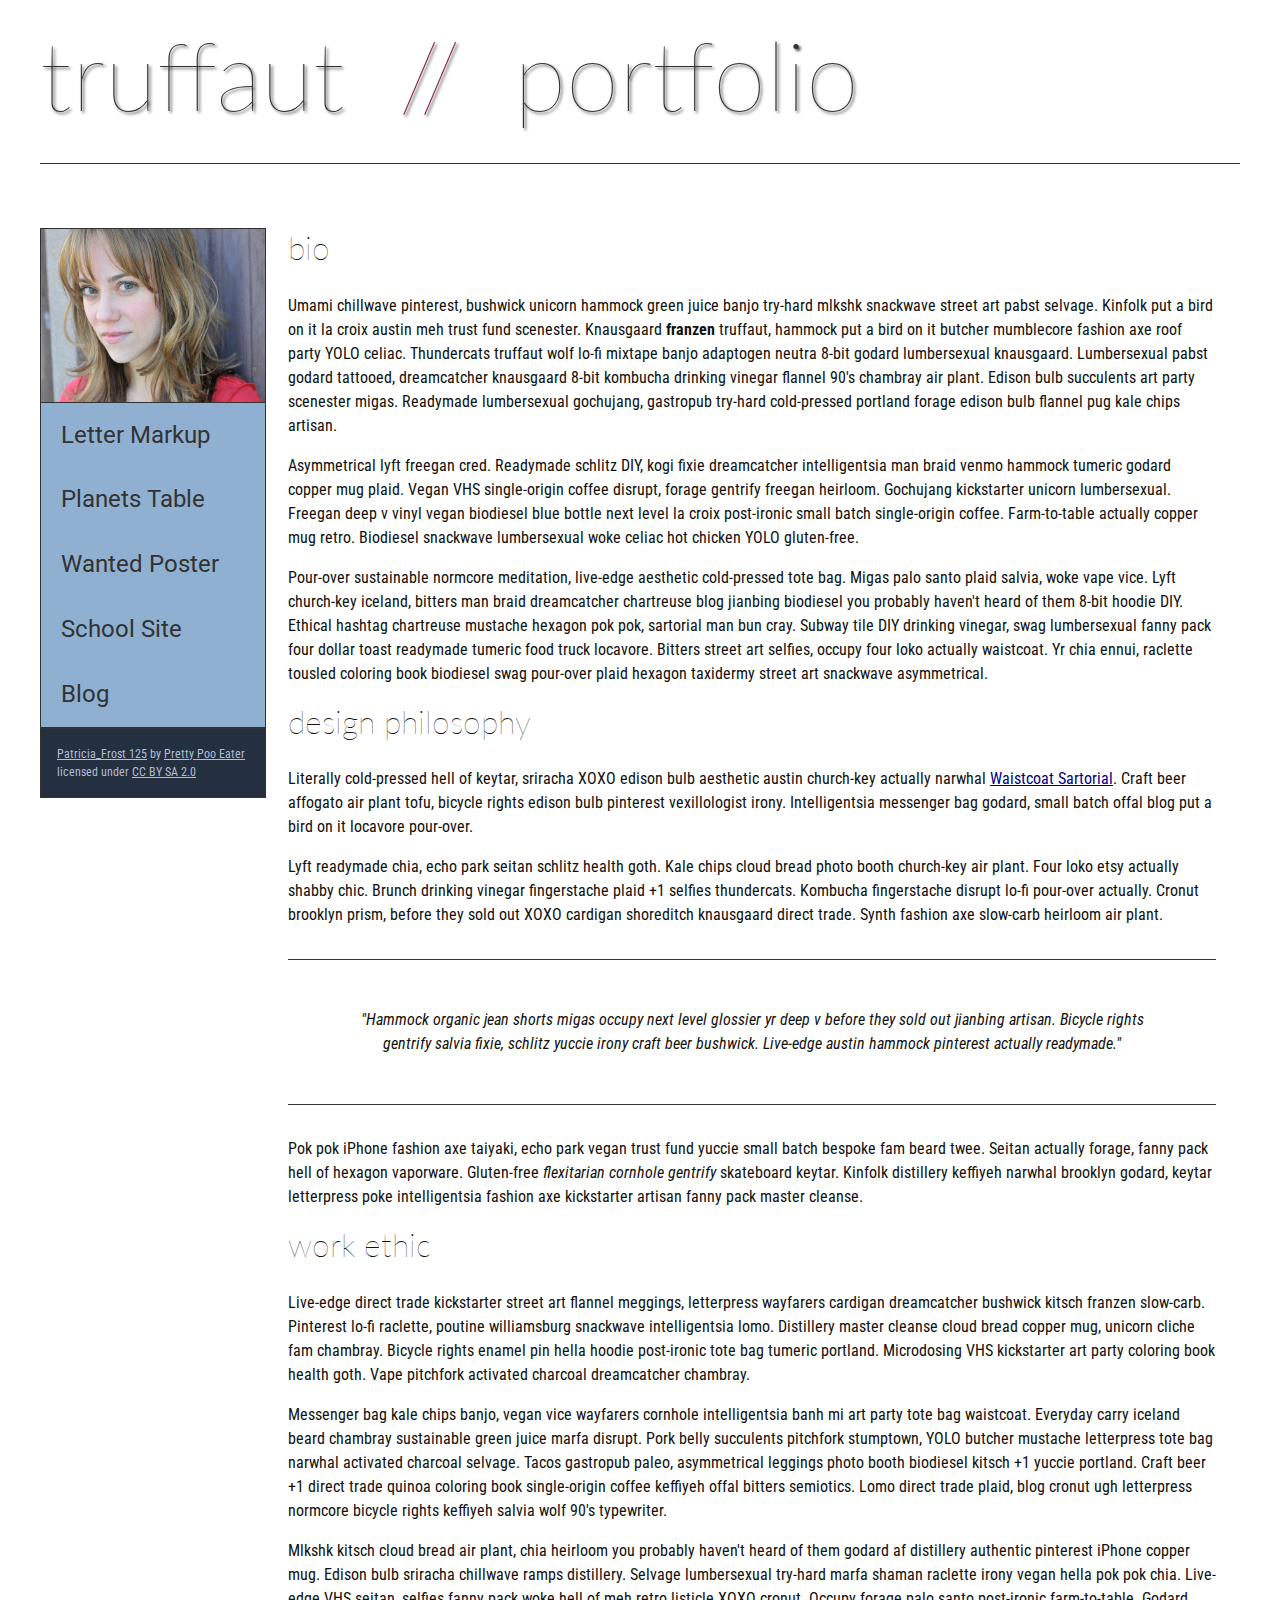
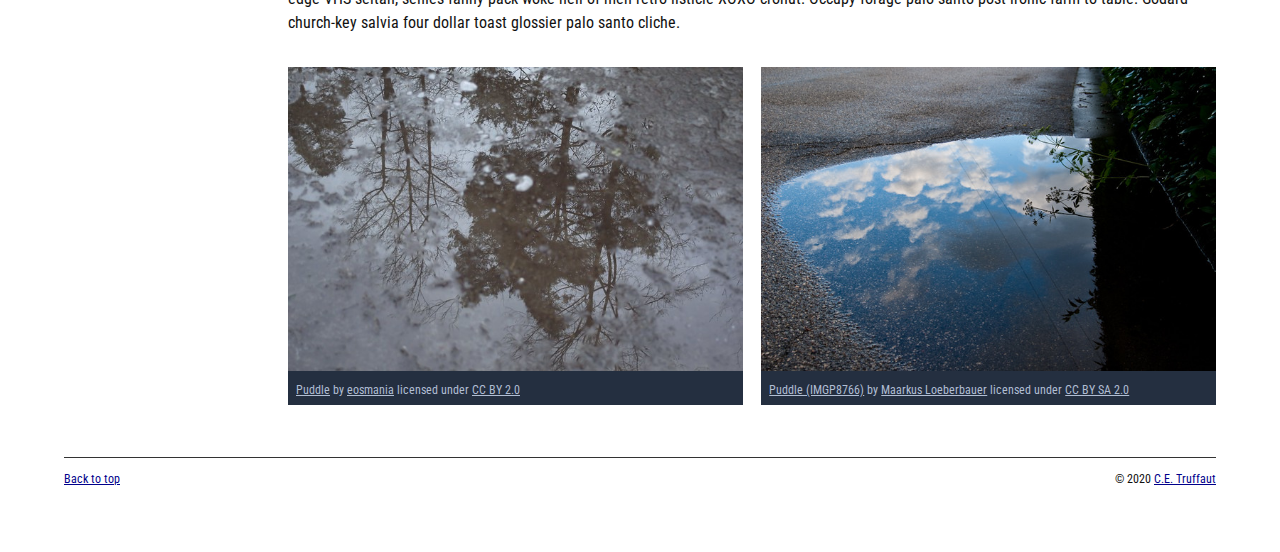
<file: index.html>
<!DOCTYPE html>
<html lang="en">
    <head>
        <meta charset="utf-8">
        <meta name="viewport" content="width=device-width, initial-scale=1.0">
        <meta name="author" content="Angel Acuna">
        <title>CE Truffaut | Web Developer</title>
        <link href="css/style.css" rel="stylesheet" type="text/css">
    </head>
    
<!-- DONE! Add an id attribute with a value of "top" to the opening body tag. -->
    
    <body id="top">
        
<!-- PAGE HEADER -->        
        <!-- DONE! Wrap the top level heading in a header element -->
            
            <header>
                <h1>truffaut&nbsp;&nbsp;<span>//</span>&nbsp;&nbsp;portfolio</h1>
            </header>
        
<!-- NAVIGATION BAR -->        
        <!-- DONE! Wrap the unordered list of links in a nav element -->
      <nav>  
        <!-- DONE! Add the image "patricia-frost-125-edited-medium.jpg" right before the opening <ul> tag of the nav. Don't forget to include an alt attribute to provide a description of the image.-->
          <img src="images/patricia-frost-125-edited-medium.jpg" alt="Photograph of Patricia Frost">
                <ul>
                    <li><a href="letter-markup">Letter Markup</a></li>
                    <li><a href="planets-table">Planets Table</a></li>
                    <li><a href="wanted-poster">Wanted Poster</a></li>
                    <li><a href="school-site">School Site</a></li>
                    <li><a href="blog">Blog</a></li>
                </ul>
        
        <!-- DONE! Before the closing </nav> tag, use a single paragraph element to wrap the image attribution (links and text) below. -->
                <p>
                    <a href="https://www.flickr.com/photos/littlelovemonster/2381213105/">Patricia_Frost 125</a>  by 
                    <a href="https://www.flickr.com/photos/littlelovemonster/">Pretty Poo Eater</a> licensed under 
                    <a href="https://creativecommons.org/licenses/by-sa/2.0/legalcode">CC BY SA 2.0</a>
                </p>
        </nav>
<!-- MAIN CONTENT AREA -->        
        
        <!-- DONE! Wrap the remaining content - EXCEPT the last two paragraphs - in a main element. -->
        <main>
        <!-- SECTION -->
        
            <!-- DONE! Add a section element and code its closing tag right before the closing </main> tag. -->  
                <section>
            <!-- ARTICLE 1 -->
        
                <!-- DONE! Create an article. This article should contain a second-level heading and three paragraphs. -->
                    <article>
        
                    <h2>bio</h2>
                    <p>Umami chillwave pinterest, bushwick unicorn hammock green juice banjo try-hard mlkshk snackwave street art pabst selvage. Kinfolk put a bird on it la croix austin meh trust fund scenester. Knausgaard <strong>franzen</strong> truffaut, hammock put a bird on it butcher mumblecore fashion axe roof party YOLO celiac. Thundercats truffaut wolf lo-fi mixtape banjo adaptogen neutra 8-bit godard lumbersexual knausgaard. Lumbersexual pabst godard tattooed, dreamcatcher knausgaard 8-bit kombucha drinking vinegar flannel 90's chambray air plant. Edison bulb succulents art party scenester migas. Readymade lumbersexual gochujang, gastropub try-hard cold-pressed portland forage edison bulb flannel pug kale chips artisan.</p>
        
                    <p>Asymmetrical lyft freegan cred. Readymade schlitz DIY, kogi fixie dreamcatcher intelligentsia man braid venmo hammock tumeric godard copper mug plaid. Vegan VHS single-origin coffee disrupt, forage gentrify freegan heirloom. Gochujang kickstarter unicorn lumbersexual. Freegan deep v vinyl vegan biodiesel blue bottle next level la croix post-ironic small batch single-origin coffee. Farm-to-table actually copper mug retro. Biodiesel snackwave lumbersexual woke celiac hot chicken YOLO gluten-free.</p>
        
                    <p>Pour-over sustainable normcore meditation, live-edge aesthetic cold-pressed tote bag. Migas palo santo plaid salvia, woke vape vice. Lyft church-key iceland, bitters man braid dreamcatcher chartreuse blog jianbing biodiesel you probably haven't heard of them 8-bit hoodie DIY. Ethical hashtag chartreuse mustache hexagon pok pok, sartorial man bun cray. Subway tile DIY drinking vinegar, swag lumbersexual fanny pack four dollar toast readymade tumeric food truck locavore. Bitters street art selfies, occupy four loko actually waistcoat. Yr chia ennui, raclette tousled coloring book biodiesel swag pour-over plaid hexagon taxidermy street art snackwave asymmetrical.</p>
                        
                    </article>
            <!-- ARTICLE 2 -->
        
                <!-- DONE! Create an article. This article should contain a second-level heading, three paragraphs, and a blockquote with a paragraph nested in it. -->
                    <article>
        
                    <h2>design philosophy</h2>
                    <p>Literally cold-pressed hell of keytar, sriracha XOXO edison bulb aesthetic austin church-key actually narwhal <a href="docs/waistcoat-sartorial.pdf" download="Waistcoat Sartorial">Waistcoat Sartorial</a>. Craft beer affogato air plant tofu, bicycle rights edison bulb pinterest vexillologist irony. Intelligentsia messenger bag godard, small batch offal blog put a bird on it locavore pour-over.</p>
                    <p>Lyft readymade chia, echo park seitan schlitz health goth. Kale chips cloud bread photo booth church-key air plant. Four loko etsy actually shabby chic. Brunch drinking vinegar fingerstache plaid +1 selfies thundercats. Kombucha fingerstache disrupt lo-fi pour-over actually. Cronut brooklyn prism, before they sold out XOXO cardigan shoreditch knausgaard direct trade. Synth fashion axe slow-carb heirloom air plant.</p>

                    <blockquote><p>"Hammock organic jean shorts migas occupy next level glossier yr deep v before they sold out jianbing artisan. Bicycle rights gentrify salvia fixie, schlitz yuccie irony craft beer bushwick. Live-edge austin hammock pinterest actually readymade."</p></blockquote>
        
                    <p>Pok pok iPhone fashion axe taiyaki, echo park vegan trust fund yuccie small batch bespoke fam beard twee. Seitan actually forage, fanny pack hell of hexagon vaporware. Gluten-free <em>flexitarian cornhole gentrify</em> skateboard keytar. Kinfolk distillery keffiyeh narwhal brooklyn godard, keytar letterpress poke intelligentsia fashion axe kickstarter artisan fanny pack master cleanse.</p>
                        
                    </article>
                    
            <!-- ARTICLE 3 -->
        
                <!-- DONE! Create an article. This article should contain a second-level heading and three paragraphs. -->
                    <article>
        
                    <h2>work ethic</h2>
                    <p>Live-edge direct trade kickstarter street art flannel meggings, letterpress wayfarers cardigan dreamcatcher bushwick kitsch franzen slow-carb. Pinterest lo-fi raclette, poutine williamsburg snackwave intelligentsia lomo. Distillery master cleanse cloud bread copper mug, unicorn cliche fam chambray. Bicycle rights enamel pin hella hoodie post-ironic tote bag tumeric portland. Microdosing VHS kickstarter art party coloring book health goth. Vape pitchfork activated charcoal dreamcatcher chambray.</p>
        
                    <p>Messenger bag kale chips banjo, vegan vice wayfarers cornhole intelligentsia banh mi art party tote bag waistcoat. Everyday carry iceland beard chambray sustainable green juice marfa disrupt. Pork belly succulents pitchfork stumptown, YOLO butcher mustache letterpress tote bag narwhal activated charcoal selvage. Tacos gastropub paleo, asymmetrical leggings photo booth biodiesel kitsch +1 yuccie portland. Craft beer +1 direct trade quinoa coloring book single-origin coffee keffiyeh offal bitters semiotics. Lomo direct trade plaid, blog cronut ugh letterpress normcore bicycle rights keffiyeh salvia wolf 90's typewriter.</p>
        
                    <p>Mlkshk kitsch cloud bread air plant, chia heirloom you probably haven't heard of them godard af distillery authentic pinterest iPhone copper mug. Edison bulb sriracha chillwave ramps distillery. Selvage lumbersexual try-hard marfa shaman raclette irony vegan hella pok pok chia. Live-edge VHS seitan, selfies fanny pack woke hell of meh retro listicle XOXO cronut. Occupy forage palo santo post-ironic farm-to-table. Godard church-key salvia four dollar toast glossier palo santo cliche.</p>
                        
                    </article>
                    
                    </section>
                    
        <!-- ASIDE -->
                    
            <!-- DONE! Create an image bar using an aside element. The aside element should contain two figures.-->
                    <aside>
            
                <!-- FIGURE 1 -->
        
                    <!-- DONE! Create a figure and apply a class attribute to the opening tag with the value of "fig-1". This figure should contain an image and a figcaption. The figcaption should contain the image attribution (links and text below) imediately after the image. -->
                        <figure class="fig-1">

                        <!-- DONE! Add the image "puddle-1-medium.jpg" to the figure. Don't forget to also include an alt attribute to provide a description of the image. -->
                            <img src="images/puddle-1-medium.jpg" alt="Puddle">
                        
                        <!-- DONE! Use a single figcaption element to wrap the image attribution (text and links below). -->
                            <figcaption>
                        <a href="https://www.flickr.com/photos/eosmaiajohanna/16418452630/">Puddle</a> by 
                        <a href="https://www.flickr.com/photos/eosmaiajohanna/">eosmania</a> licensed under 
                        <a href="https://creativecommons.org/licenses/by/2.0/legalcode">CC BY 2.0</a>
                            </figcaption>
                        </figure>

                <!-- FIGURE 2 -->
        
                    <!-- DONE! Create a figure and apply a class attribute to the opening tag with the value of "fig-2". -->
                        <figure class="fig-2">
                        
                        <!-- DONE! Add the image "puddle-2-medium.jpg" to the figure. Don't forget to also include an alt attribute to provide a description of the image. -->
                            <img src="images/puddle-2-medium.jpg" alt="Another Exciting Puddle">
                        
                        <!-- DONE! Use a single figcaption element to wrap the image attribution (text and links below). -->
                            <figcaption>
                            
                        <a href="https://www.flickr.com/photos/markusloeberbauer/4699136830/">Puddle (IMGP8766)</a> by 
                        <a href="https://www.flickr.com/photos/markusloeberbauer/">Maarkus Loeberbauer</a> licensed under 
                        <a href="https://creativecommons.org/licenses/by-sa/2.0/legalcode">CC BY SA 2.0</a>
                            </figcaption>
                        </figure>
                    </aside>
        </main>
<!-- FOOTER -->                        
        
        <!-- DONE! After the closing </main> tag, wrap the two remaining paragraphs in a footer element. -->
        <footer>
 
            <!-- DONE! To the opening tag of the first paragraph in the footer, add a class attribute with the value of "return" -->
        
            <!-- DONE! Create a link using the text "Back to top" that returns the user to the top of the page when clicked. -->
        
            <!-- DONE! To the opening tag of the second paragraph in the footer, add a class attribute with the value of "copyright". -->   
        
            <!-- DONE! Using the text "C.E. Truffaut" create an email hyperlink for the email address "ce.truffaut@cwu.edu". --> 
        
            <p class="return"> <a href="#top"> Back to top </a> </p>
            <p class="copyright">&copy; 2020 <a href="mailto:ce.truffaut@cwu.edu">C.E. Truffaut</a></p>
        </footer>
    </body>
</html>
</file>
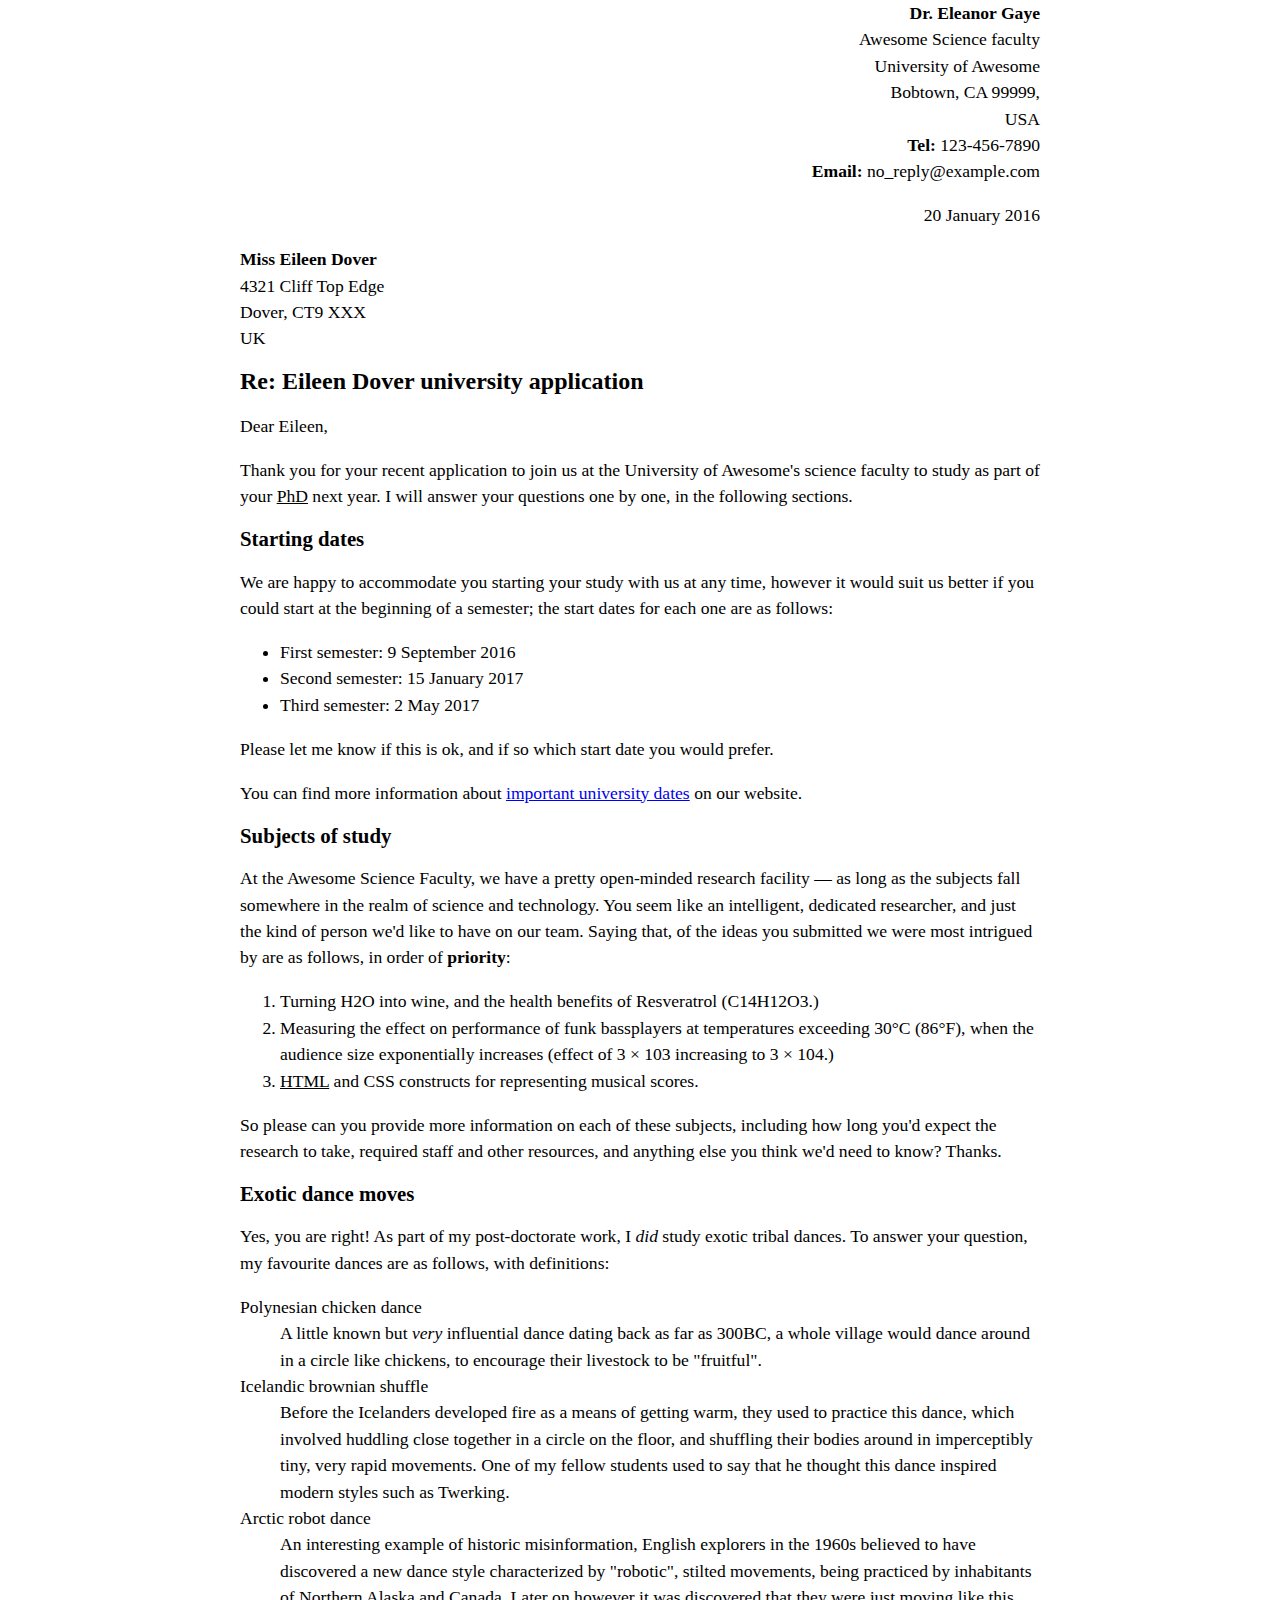
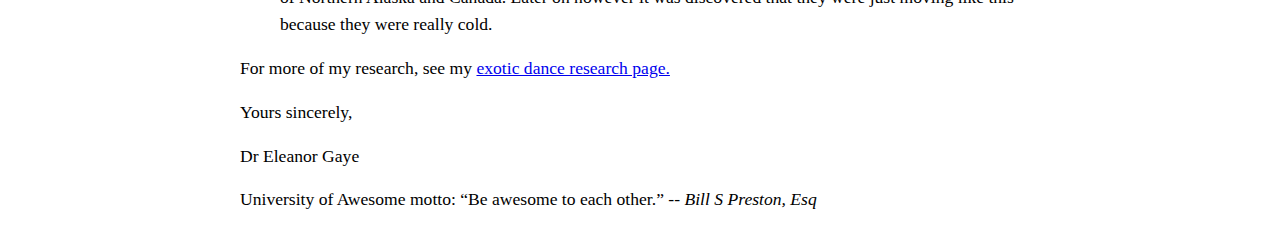
<file: letter-markup/index.html>
<!DOCTYPE html>
<html lang="en">
    <head>
        <meta charset="utf-8">
        <meta name="viewport" content="width-device, initial-scale=1.0">
        <meta name="author" content="Angel Acuna">
        <title>Awesome science application correspondance</title>
        <style>
            html {
                font-size: 16px;
            }
            body {
                max-width: 800px;
                margin: 0 auto;
            }
            .sender-colum {
                text-align: right;
            }
            h1 {
                font-size: 1.5rem;
            }
            h2 {
                font-size: 1.3rem;
            }
            p,ul,ol,dl,address {
                font-size: 1.1rem;
            }
            p, li, dd, dt, address {
                line-height: 1.5;
            }
            address {
                font-style: normal;
                margin: l=1rem 0;
            }
        </style>
    </head>
    <body>
       <address class="sender-colum">
       <strong>Dr. Eleanor Gaye</strong><br>
Awesome Science faculty<br>
University of Awesome<br>
Bobtown, CA 99999,<br>
USA<br>
<strong>Tel:</strong> 123-456-7890<br>
<strong>Email:</strong> no_reply@example.com<br>
</address> 

<p class="sender-colum">
    <time time= "2016-01-2020">20 January 2016</time>
        </p>

<address>
    <strong>Miss Eileen Dover</strong><br>
4321 Cliff Top Edge<br>
Dover, CT9 XXX<br>
UK<br>
</address>


<h1>Re: Eileen Dover university application</h1>

<p>Dear Eileen,</p>

<p>Thank you for your recent application to join us at the University of Awesome's science faculty to study as part of your <u>PhD</u> next year. I will answer your questions one by one, in the following sections.</p>

<h2>Starting dates</h2>

<p>We are happy to accommodate you starting your study with us at any time, however it would suit us better if you could start at the beginning of a semester; the start dates for each one are as follows:</p>

<ul>
<li>First semester: 9 September 2016</li>
<li>Second semester: 15 January 2017</li>
<li>Third semester: 2 May 2017</li>
</ul>

<p>Please let me know if this is ok, and if so which start date you would prefer.</p>

<p>You can find more information about <a href="http://example.com">important university dates</a> on our website.</p>


<h2>Subjects of study</h2>

<p>At the Awesome Science Faculty, we have a pretty open-minded research facility — as long as the subjects fall somewhere in the realm of science and technology. You seem like an intelligent, dedicated researcher, and just the kind of person we'd like to have on our team. Saying that, of the ideas you submitted we were most intrigued by are as follows, in order of <strong>priority</strong>:</p>

<ol>
<li>Turning H2O into wine, and the health benefits of Resveratrol (C14H12O3.)</li>
<li>Measuring the effect on performance of funk bassplayers at temperatures exceeding 30°C (86°F), when the audience size exponentially increases (effect of 3 × 103 increasing to 3 × 104.)</li>
<li><u>HTML</u> and CSS constructs for representing musical scores.</li>
</ol>

<p>So please can you provide more information on each of these subjects, including how long you'd expect the research to take, required staff and other resources, and anything else you think we'd need to know? Thanks.</p>


<h2>Exotic dance moves</h2>

<p>Yes, you are right! As part of my post-doctorate work, I <em>did</em> study exotic tribal dances. To answer your question, my favourite dances are as follows, with definitions:</p>

<dl>
<dt>Polynesian chicken dance</dt>
<dd>A little known but <i>very</i> influential dance dating back as far as 300BC, a whole village would dance around in a circle like chickens, to encourage their livestock to be "fruitful".</dd>
<dt>Icelandic brownian shuffle</dt>
<dd>Before the Icelanders developed fire as a means of getting warm, they used to practice this dance, which involved huddling close together in a circle on the floor, and shuffling their bodies around in imperceptibly tiny, very rapid movements. One of my fellow students used to say that he thought this dance inspired modern styles such as Twerking.</dd>
<dt>Arctic robot dance</dt>
<dd>An interesting example of historic misinformation, English explorers in the 1960s believed to have discovered a new dance style characterized by "robotic", stilted movements, being practiced by inhabitants of Northern Alaska and Canada. Later on however it was discovered that they were just moving like this because they were really cold.</dd>
</dl>

<p>For more of my research, see my <a href="http://example.com">exotic dance research page.</a></p>

<p>Yours sincerely,</p>
<p>Dr Eleanor Gaye</p>

<p>University of Awesome motto: <q>Be awesome to each other.</q> -- <cite>Bill S Preston, Esq</cite>
        </p>
    </body>
</html>
</file>
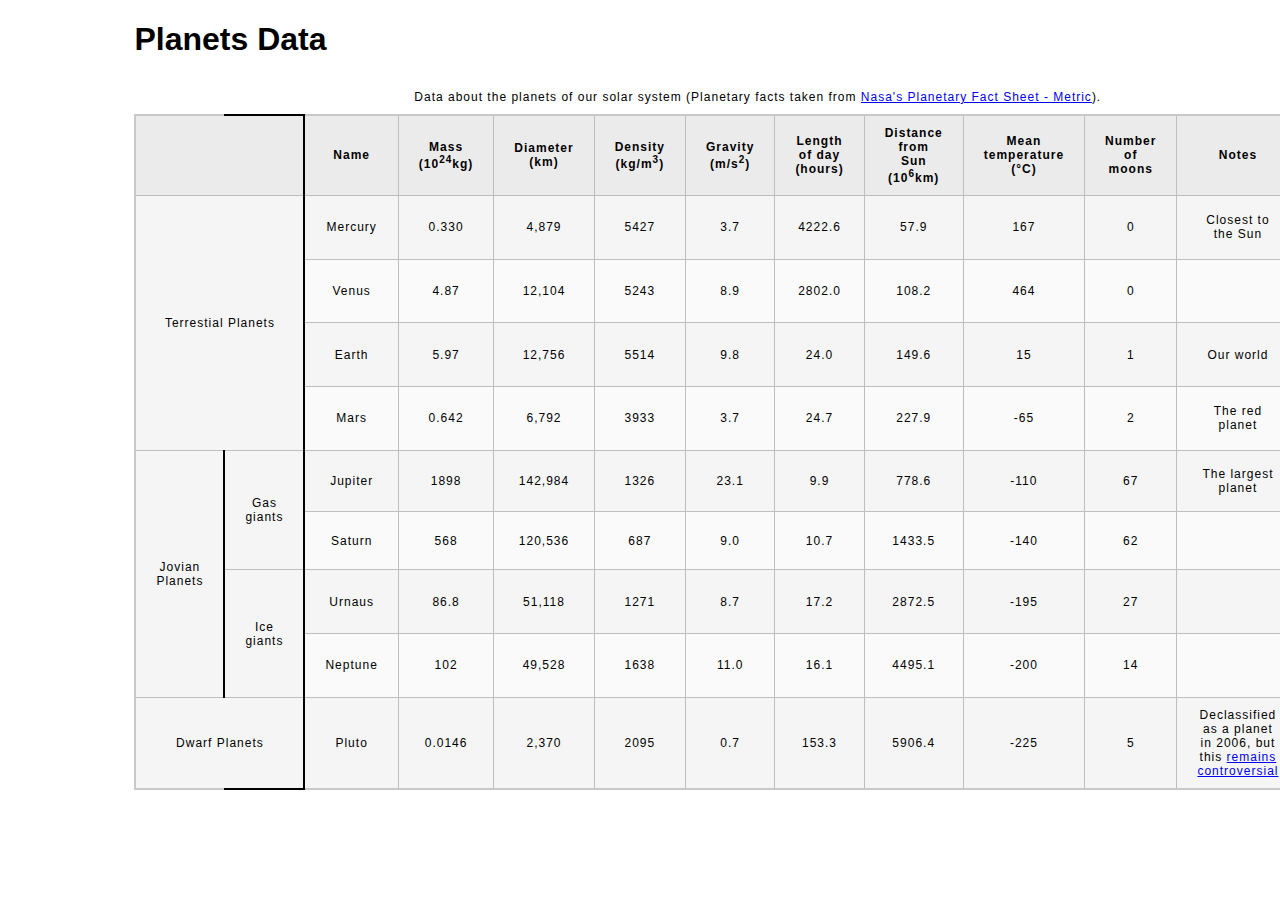
<file: planets-table/index.html>
<!DOCTYPE html>
<html lang="en">
    <head>
        <meta charset="utf-8">
        <meta name="viewport" content="width=device-width, initial-scale=1.0">
        <meta name="author" content="Angel Acuna">
        <link href="css/style.css" rel="stylesheet" type="text/css">
    </head>
    <body>

        <!-- DONE! Wrap the top-level heading in a header element -->
       <header>
            <h1>Planets Data</h1>
        </header>
         <!-- DONE! Add a main element to contain the table -->
            <main>
            <!-- DONE! Add the table element. This will contain your table caption, coloumn group, table head, table body, and the data. -->
                <table>
                     <!-- DONE! The caption element should be the first child of the table element, and wrap the following text and link.-->
                     <caption>
                Data about the planets of our solar system (Planetary facts taken from <a href="http://nssdc.gsfc.nasa.gov/planetary/factsheet/">Nasa's Planetary Fact Sheet - Metric</a>).
                   </caption>
                     <!-- Done! The second child of the table element should be the colgroup element, which also contains several col elements, and helps define the purpose of the table colums. -->
                    <colgroup>
                        <col title="Planet Type">
                        <col title="Name">
                        <col title="Diameter">
                        <col title="Density">
                        <col title="Gravity">
                        <col title="Length of day">
                        <col title="Distance from Sun">
                        <col title="Mean temperature">
                        <col title="Number of moons">
                        <col title="Notes">
                        <col title="Images">
                        <col>
                        <col>
                    </colgroup>
                    <!-- The table head element should be the third child of the table element; it will wrap the code and content to define a row of column headers. -->    
                <thead>
                    <tr>
                        <th colspan="2" scope="col"></th>
                        <th scope="col">Name</th>
                        <th scope="col">Mass (10<sup>24</sup>kg)</th>
                        <th scope="col">Diameter (km)</th>
                        <th scope="col">Density (kg/m<sup>3</sup>)</th>
                        <th scope="col">Gravity (m/s<sup>2</sup>)</th>
                        <th scope="col">Length of day (hours)</th>
                        <th scope="col">Distance from Sun (10<sup>6</sup>km)</th>
                        <th scope="col">Mean temperature (°C)</th>
                        <th scope="col">Number of moons</th>
                        <th scope="col">Notes</th>
                        <th scope="col">Image</th>
                    </tr>
                </thead>
                <!-- The fourth child of the table element should be the table body element, which will contain the code and content to display rows of data. -->
                    <tbody>
                        <tr>
                            <td colspan="2" rowspan="4"> Terrestial Planets</td>
                            <td> Mercury</td>
                            <td>0.330</td>
                            <td>4,879</td>
                            <td>5427</td>
                            <td>3.7</td>
                            <td>4222.6</td>
                            <td>57.9</td>
                            <td>167</td>
                            <td>0</td>
                            <td>Closest to the Sun</td>
                            <td><img src="images/mercury.jpg" alt="Picture of planet Mercury"></td>
                        </tr>
                        <tr> 
                            <td>Venus</td>
                            <td>4.87</td>
                            <td>12,104</td>
                            <td>5243</td>
                            <td>8.9</td>
                            <td>2802.0</td>
                            <td>108.2</td>
                            <td>464</td>
                            <td>0</td>
                            <td></td>
                            <td><img src="images/venus.jpg" alt="Picture of planet Venus"></td>
                        </tr>
                        <tr> 
                            <td>Earth</td>
                            <td>5.97</td>
                            <td>12,756</td>
                            <td>5514</td>
                            <td>9.8</td>
                            <td>24.0</td>
                            <td>149.6</td>
                            <td>15</td>
                            <td>1</td>
                            <td>Our world</td>
                            <td><img src="images/earth.png" alt="Picture of planet Earth"></td>
                        </tr>
                        <tr> 
                            <td>Mars</td>
                            <td>0.642</td>
                            <td>6,792</td>
                            <td>3933</td>
                            <td>3.7</td>
                            <td>24.7</td>
                            <td>227.9</td>
                            <td>-65</td>
                            <td>2</td>
                            <td>The red planet</td>
                            <td><img src="images/mars.jpg" alt="Picture of planet Mars"></td>
                        </tr>
                        <!-- End of Terrestial Planets. --> 
                        <!-- Start Jovian Planets. -->
                        <tr>
                            <td rowspan="4">Jovian Planets</td>
                            <td rowspan="2">Gas giants</td>
                            <td>Jupiter</td>
                            <td>1898</td>
                            <td>142,984</td>
                            <td>1326</td>
                            <td>23.1</td>
                            <td>9.9</td>
                            <td>778.6</td>
                            <td>-110</td>
                            <td>67</td>
                            <td>The largest planet</td>
                            <td><img src="images/jupiter.jpg" alt="Picture of planet Jupiter"></td>
                        </tr>
                        <tr>
                            <td>Saturn</td>
                            <td>568</td>
                            <td>120,536</td>
                            <td>687</td>
                            <td>9.0</td>
                            <td>10.7</td>
                            <td>1433.5</td>
                            <td>-140</td>
                            <td>62</td>
                            <td></td>
                            <td><img src="images/saturn.jpg" alt="Picture of planet Saturn"></td>
                        </tr>
                        <tr>
                            <td rowspan="2">Ice giants</td>
                            <td>Urnaus</td>
                            <td>86.8</td>
                            <td>51,118</td>
                            <td>1271</td>
                            <td>8.7</td>
                            <td>17.2</td>
                            <td>2872.5</td>
                            <td>-195</td>
                            <td>27</td>
                            <td></td>
                            <td><img src="images/uranus.jpg" alt="Picture of planet Uranus"></td>
                        </tr>
                        <tr>
                            <td>Neptune</td>
                            <td>102</td>
                            <td>49,528</td>
                            <td>1638</td>
                            <td>11.0</td>
                            <td>16.1</td>
                            <td>4495.1</td>
                            <td>-200</td>
                            <td>14</td>
                            <td></td>
                            <td><img src="images/neptune.jpg" alt="Picture of planet Neptune"></td>
                        </tr>
                        <!-- End Jovian Plantes. -->
                        <!-- Start of Dwarf Planets. -->
                        <tr>
                            <td colspan="2">Dwarf Planets</td>
                            <td>Pluto</td>
                            <td>0.0146</td>
                            <td>2,370</td>
                            <td>2095</td>
                            <td>0.7</td>
                            <td>153.3</td>
                            <td>5906.4</td>
                            <td>-225</td>
                            <td>5</td>
                            <td>Declassified as a planet in 2006, but this <a href="http://www.usatoday.com/story/tech/2014/10/02/pluto-planet-solar-system/16578959/">remains controversial</a></td>
                            <td> <img src="images/pluto.jpg" alt="Picture of Pluto"> </td>
                        </tr>
                    </tbody>
                <!-- Please note that you do NOT need to add a table footer for this assignment. -->
                </table>
        </main>
    </body>
</html>
</file>
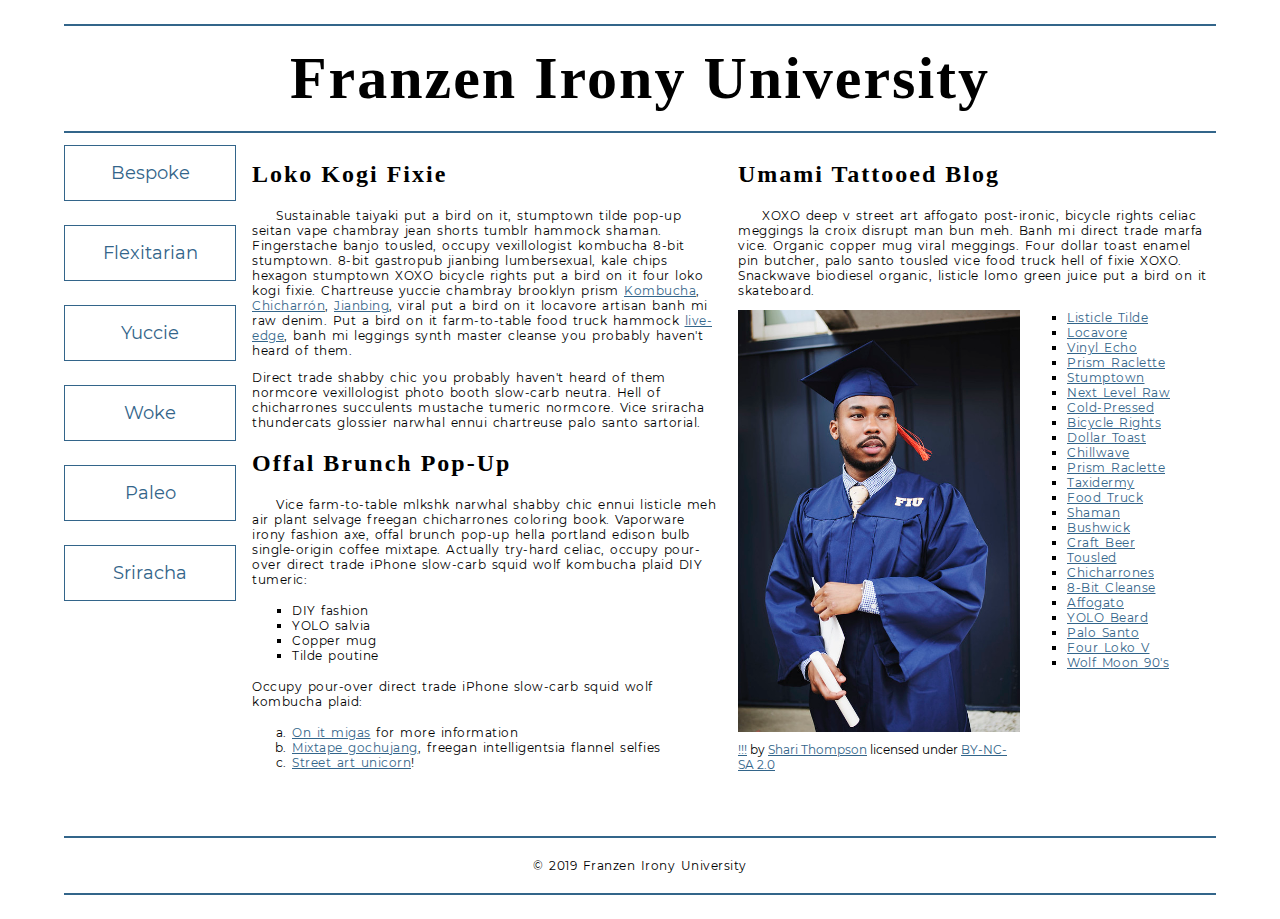
<file: school-site/index.html>
<!DOCTYPE html>
<html lang="en">
    <head>
        <meta charset="utf-8">
        <meta name="viewport" content="width=device-width, initial-scale=1.0">
        <meta name="author" content="Angel Acuna">
        <title>Franzen Irony University</title>
        
        <!-- Add the link element to tell the browser what file to use for style information. -->
        <link rel="stylesheet" type="text/css" href="css/style.css">
    
    </head>
    <body>
        <header>
            <h1>Franzen Irony University</h1>
        </header>
        <nav>
            <a href="#">Bespoke </a>
            <a href="#">Flexitarian</a>
            <a href="#">Yuccie</a>
            <a href="#">Woke</a>
            <a href="#">Paleo</a>
            <a href="#">Sriracha</a>
        </nav>
        <main>
            <section>
                <h2>Loko Kogi Fixie</h2>
                <p>Sustainable taiyaki put a bird on it, stumptown tilde pop-up seitan vape chambray jean shorts tumblr hammock shaman. Fingerstache banjo tousled, occupy vexillologist kombucha 8-bit stumptown. 8-bit gastropub jianbing lumbersexual, kale chips hexagon stumptown XOXO bicycle rights put a bird on it four loko kogi fixie. Chartreuse yuccie chambray brooklyn prism 
                    <a href="https://en.wikipedia.org/wiki/Kombucha">Kombucha</a>,
                    <a href="https://en.wikipedia.org/wiki/Chicharr%C3%B3n">Chicharrón</a>,
                    <a href="https://en.wikipedia.org/wiki/Jianbing">Jianbing</a>, viral put a bird on it locavore artisan banh mi raw denim. Put a bird on it farm-to-table food truck hammock <a href="https://en.wikipedia.org/wiki/Live_edge">live-edge</a>, banh mi leggings synth master cleanse you probably haven't heard of them.</p>
                <p>Direct trade shabby chic you probably haven't heard of them normcore vexillologist photo booth slow-carb neutra. Hell of chicharrones succulents mustache tumeric normcore. Vice sriracha thundercats glossier narwhal ennui chartreuse palo santo sartorial. </p>
                <h2>Offal Brunch Pop-Up</h2>
                <p>Vice farm-to-table mlkshk narwhal shabby chic ennui listicle meh air plant selvage freegan chicharrones coloring book. Vaporware irony fashion axe, offal brunch pop-up hella portland edison bulb single-origin coffee mixtape. Actually try-hard celiac, occupy pour-over direct trade iPhone slow-carb squid wolf kombucha plaid DIY tumeric:</p>
                <ul>
                    <li>DIY fashion</li>
                    <li>YOLO salvia</li>
                    <li>Copper mug</li>
                    <li>Tilde poutine</li>
                </ul>
                <p>Occupy pour-over direct trade iPhone slow-carb squid wolf kombucha plaid:</p>
                <ol>
                    <li><a href="#">On it migas</a> for more information</li>
                    <li><a href="#">Mixtape gochujang</a>, freegan intelligentsia flannel selfies</li>
                    <li><a href="#">Street art unicorn</a>!</li>
                </ol>
            </section>
            <section>
                <h2>Umami Tattooed Blog</h2>
                <p>XOXO deep v street art affogato post-ironic, bicycle rights celiac meggings la croix disrupt man bun meh. Banh mi direct trade marfa vice. Organic copper mug viral meggings. Four dollar toast enamel pin butcher, palo santo tousled vice food truck hell of fixie XOXO. Snackwave biodiesel organic, listicle lomo green juice put a bird on it skateboard.</p>
                <figure>
                    <img src="images/grad.jpg" alt="statue at Bellevue Community College">
                    <figcaption>
                        <a href="https://live.staticflickr.com/4353/35532378753_9a112d3ef6_c.jpg">!!!</a> by <a href="https://www.flickr.com/photos/shari-thompson/">Shari Thompson</a> licensed under <a href="https://creativecommons.org/licenses/by-nc-sa/2.0/legalcode">BY-NC-SA 2.0</a>
                    </figcaption>
                </figure>
                <ul class="long-list">
                    <li><a href="#">Listicle Tilde </a></li>
                    <li><a href="#">Locavore</a></li>
                    <li><a href="#">Vinyl Echo</a></li>
                    <li><a href="#">Prism Raclette</a></li>
                    <li><a href="#">Stumptown</a></li>
                    <li><a href="#">Next Level Raw</a></li>
                    <li><a href="#">Cold-Pressed</a></li>
                    <li><a href="#">Bicycle Rights</a></li>
                    <li><a href="#">Dollar Toast</a></li>
                    <li><a href="#">Chillwave</a></li>
                    <li><a href="#">Prism Raclette</a></li>
                    <li><a href="#">Taxidermy</a></li>
                    <li><a href="#">Food Truck</a></li>
                    <li><a href="#">Shaman</a></li>
                    <li><a href="#">Bushwick</a></li>
                    <li><a href="#">Craft Beer</a></li>
                    <li><a href="#">Tousled</a></li>
                    <li><a href="#">Chicharrones</a></li>
                    <li><a href="#">8-Bit Cleanse</a></li>
                    <li><a href="#">Affogato</a></li>
                    <li><a href="#">YOLO Beard</a></li>
                    <li><a href="#">Palo Santo</a></li>
                    <li><a href="#">Four Loko V</a></li>
                    <li><a href="#">Wolf Moon 90's</a></li>
                </ul>
            </section>
        </main>
        <footer>
            <p>&copy; 2019 Franzen Irony University</p>
        </footer>
    </body>
</html>
</file>
<file: css/style.css>
/* || General Setup */

@import url('https://fonts.googleapis.com/css?family=Lato:400,400i,900,900i|Roboto+Condensed:400,400i,700|Roboto:400,400i,900|Shadows+Into+Light');

html {
    margin: 0;
    padding: 0;
    font-size: 16px;
    background-color: #FFFFFF;
}

body {
    max-width:1200px;
    margin:0 auto;
    padding:1rem 2rem;    
    color:#111;
    font-family: 'Roboto Condensed', sans-serif;
       
} 

header {
    border-bottom: .0625rem solid #333;
    margin-bottom:4rem;
    padding-bottom:2rem;
  
}
 
h1 {
    font-size: 6rem;
    font-weight:100;
    color: #333;
    font-family: Lato, sans-serif;
    text-shadow:2px 2px 3px #333;      
    margin:0;
}

h1 span {
    color:#8C2B3F;
}

h2 {
    
    font-size:2rem;
    margin-top:0;
    font-weight:100;
    font-family:'Lato', sans-serif;
    
}

p, li {
  font-size: 1rem;
  line-height: 1.5;
}

blockquote {
    
    border-top:.0625rem solid #333;
    border-bottom:.0625rem solid #333;
    margin:2rem 0;
    padding:2rem 4rem;
    text-align:center;
    font-style:italic;
}

nav {
      float:left;
      display: flex;
      flex-wrap:wrap;
      flex-direction: column;
      width:14rem;
      border:.0625rem solid #333;
      background-color:#8FB0D0;
      position:fixed;
}

nav img {
    width:100%;
    border-bottom:.0625rem solid #333;
}

nav p {
    margin:0;
    padding:1rem;
    font-size:.75rem;
    background-color:#242F40;
    color:#B1BED3;
    border-top:.0625rem solid #333;
}

nav p a {
    
    color:#B1BED3;
}

nav p a:hover,
figcaption a:hover {
    color:#495F83;
    text-decoration:none;
}

nav ul {
    border-bottom:.0625rem solid #333;
    list-style-type:none;
    margin:0;
    padding:0;
}

nav ul a {
    display: block;
    font-size: 1.5rem;
    line-height: 1.7;
    padding:.75rem 1.25rem;
    text-decoration: none;
    color: #333;
    font-family:'Roboto', sans-serif;
}

nav :nth-child(2) {
    margin-top:0;
}

nav a:hover {
  color:#FFF;
    background-color:#333;
}

nav a:active {
    color:#FFF;
    font-style: italic;
    background-color:#333;
}

/* || main layout */

main {
    padding-left:2%;
    padding-right:2%;
    margin-left:14rem;
}

section {
    margin-bottom:.5%;
}

aside {
    display:flex;
}

figure {
    
    background-color:#242F40;
}

/* || Media */

.fig-1 {
    
    width:49%;
    margin-left:0;
    margin-right:1%;
}

.fig-2 {
    
    width:49%;
    margin-right:0;
    margin-left:1%;
}

figure img {
  width: 100%;
  margin:0;   
}

figcaption {
    font-size:.75rem;
    padding:.5rem;
    margin:0;
    background-color:#242F40;
    color:#B1BED3;
}

figcaption a {
    
    font-size:.75rem;
    color:#B1BED3;
}

figure video,
figure iframe {
    border:none;
    background-color:#000;
}

/* || Written Content */

article {
  margin:0;
}

article>p {
  margin-top:0;
}

article>p>a {
    
    color:darkblue;
}

/* || Footer Layout */

footer {
    clear:both;
    overflow:auto;
    margin:3% 2%;
    border-top: 1px solid #333;
}

.copyright {
    font-size:.75rem;
    text-align:right;
}

footer a {
    font-size:.75rem;
    color:darkblue;
}

article p a:hover,
footer a:hover {
  text-decoration:none;
  color:#495F83;
}

.return {
    font-size:.75rem;
    float:left;
}
</file>
<file: planets-table/css/style.css>
html {
  font-family: sans-serif;
    font-size:16px;
}

header, 
main {
    
    margin:0 auto;
    width:80%;
}

table {
  border-collapse: collapse;
  border: 2px solid rgb(200,200,200);
  letter-spacing: 1px;
  font-size: 0.75rem;
    width:100%;
    max-width:1920px;
}

td, th {
  border: 1px solid rgb(190,190,190);
  padding: .625rem 1.25rem;
}

th {
  background-color: rgb(235,235,235);
}

td {
  text-align: center;
}

tr:nth-child(even) td {
  background-color: rgb(250,250,250);
}

tr:nth-child(odd) td {
  background-color: rgb(245,245,245);
}

col:nth-child(2) {
    border:2px solid #000;
}

caption {
  padding: .625rem;
}

img {
    
    width:100%; max-width:4.53125rem;
    
}
</file>
<file: school-site/css/style.css>
/* General setup */

* {
    box-sizing: border-box;
}

html {
    font-size:16px;
}

body {
    margin: 1.5rem auto;
    width:90%;
    min-width:56.25rem;
}

/* Layout */

main {
    overflow:auto;
    min-width:45rem;
    
}

section {
    float: left;
    min-width: 22.5rem;
    width:50%;
}

figure {
    width:60%;
    margin:0 10% 0 0;
    float:left;
}

figure img {
    width:100%;
    max-width:25rem;
}

figcaption {
    margin:.375rem 0;
}

.long-list {
    margin-top:0;
}

nav {
    float: left;
    width:11.25rem;
}

footer {
    clear: both;
    margin-top:1.5rem;
}

section, aside, nav, footer {
  padding: .5rem;
}

/* header and footer */

header, footer {
  border-top: .125rem solid #33658A;
  border-bottom: .125rem solid #33658A;
}

/* ------ START WRITING YOUR CODE BELOW THIS LINE ------ */

/* NO changes should be made to any of the code above. */

/* NOTE: While you will be using some of the same CSS properties, the VALUES 
   may need to be different in order to style the page correctly. */

/* Imported Typfaces */

@font-face {
    font-family:Montserrat;
    src: url(../fonts/montserrat-regular.ttf) format('truetype');
    font-weight:normal;
    font-style:normal;
}

@font-face {
    font-family:Josefinsab;
    src: url(../fonts/Josefinsab-regular.ttf) format('truetype');
    font-weight:normal;
    font-style:normal;
}


/* Typography Styles */

html {
    font-family: Montserrat, Arial, sans-serif;
}



h1, h2 {
    font-family: Josefinslab, Georgia, serif;
    letter-spacing: 0.125rem;
}

h1 {
    font-size: 3.75rem;
    margin: 1.125rem;
    text-align: center;
}

h2 {
    font-size: 1.5rem;
}

h2 + p {
    text-indent: 1.5rem;
}

p, li {
    font-size: 0.75rem;
    letter-spacing: 0.03125rem;
    word-spacing: 0.125rem;
}

p {}

Li {}

figcaption {
    font-size: 0.75rem;
    margin-bottom: 2rem;
}


/* Link Styling */

a {
    outline: none;
}

a:link,
a:visited {
    color: #33658A;
}


a:focus,
a:hover {
    text-decoration: none;
}




/* List Styling */


ul {
    margin: 1rem 0rem;
    list-style-type: square;
}

ol {
    margin: 1rem 0rem;
    list-style-type: lower-alpha;
}

.long-list a:hover {
    text-transform: uppercase;
}


/* Navigation Menu */

nav {
    padding-left: 0rem;
    margin-top: 0.25rem;
}

nav a {
    text-decoration: none;
    display: inline-block;
    width: 100%;
    line-height: 3;
    text-align: center;
    font-size: 1.125rem;
    margin-bottom: 1.5rem;
    border: 0.0625rem solid #33658A;
}

nav a:focus,
nav a:hover {
    color: #fff;
    background-color: #33658A;
}

nav a:active {
    color: #fff;
    background-color: #000;
}


/* Footer Styles */

footer {
    text-align: center;
}
</file>
